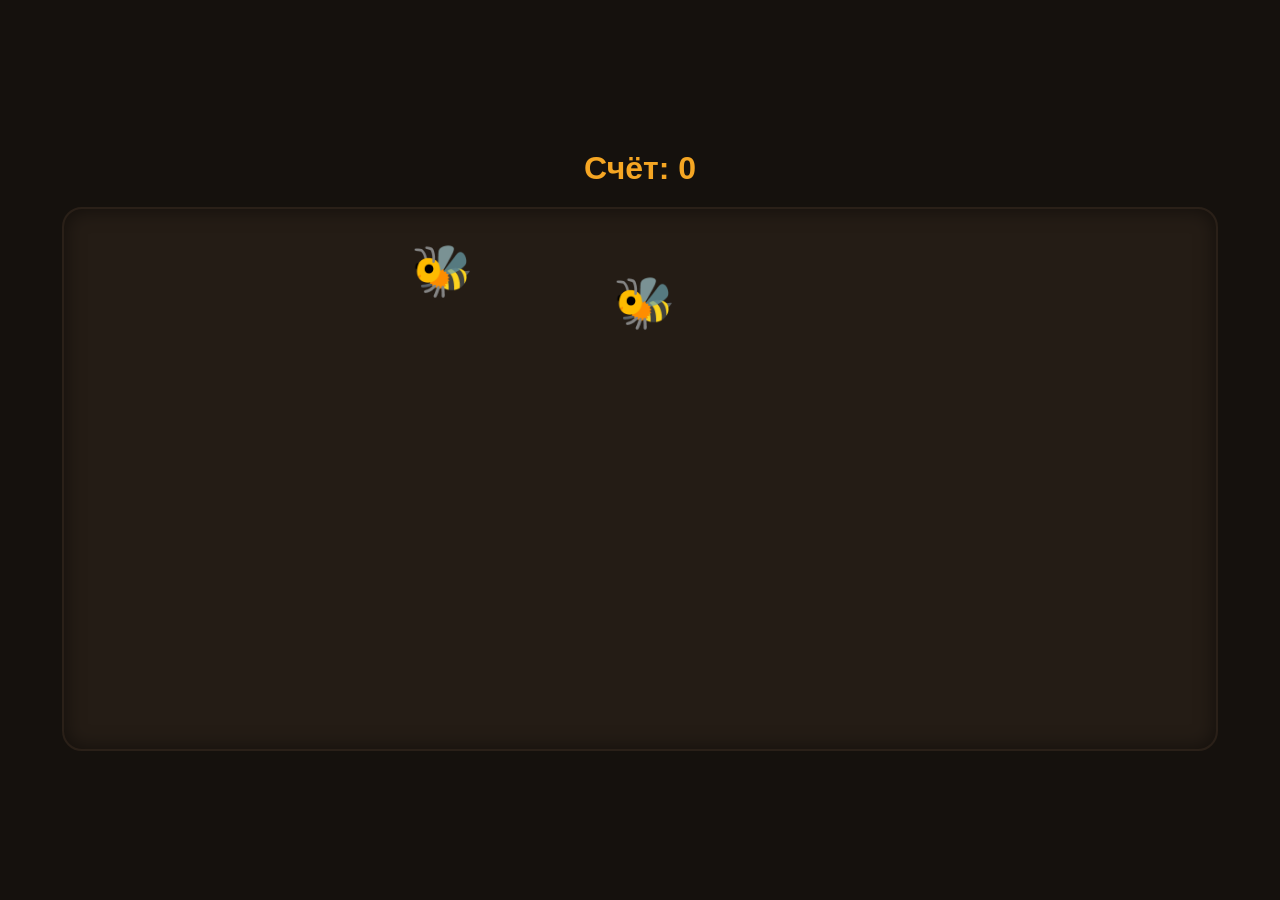
<file: beta/games/bee-clicker/index.html>
<!DOCTYPE html>
<html lang="ru">
<head>
  <meta charset="UTF-8">
  <meta name="viewport" content="width=device-width, initial-scale=1.0, maximum-scale=1.0, user-scalable=no">
  <title>Bee Clicker</title>
  <style>
    body {
      margin: 0;
      padding: 0;
      background: #15110d;
      color: #fff;
      font-family: -apple-system, BlinkMacSystemFont, "Segoe UI", Roboto, sans-serif;
      display: flex;
      flex-direction: column;
      align-items: center;
      justify-content: center;
      height: 100vh;
      overflow: hidden;
      touch-action: none;
      user-select: none;
    }
    #score {
      font-size: 32px;
      font-weight: bold;
      color: #f5a623;
      margin-bottom: 20px;
    }
    #game-area {
      width: 90vw;
      height: 60vh;
      background: #241c15;
      border: 2px solid #2a2018;
      border-radius: 20px;
      position: relative;
      overflow: hidden;
      box-shadow: inset 0 0 20px rgba(0,0,0,0.5);
    }
    .bee {
      position: absolute;
      font-size: 50px;
      cursor: pointer;
      transition: transform 0.1s;
      transform: translate(-50%, -50%);
    }
    .bee:active {
      transform: translate(-50%, -50%) scale(0.8);
    }
    @keyframes pop {
      0% { transform: translate(-50%, -50%) scale(1); opacity: 1; }
      100% { transform: translate(-50%, -50%) scale(2); opacity: 0; }
    }
    .score-popup {
      position: absolute;
      color: #6fbf4a;
      font-weight: bold;
      font-size: 20px;
      pointer-events: none;
      animation: pop 0.5s ease-out forwards;
    }
  </style>
</head>
<body>

  <div id="score">Счёт: <span id="score-val">0</span></div>
  <div id="game-area" id="area"></div>

  <script>
    const area = document.getElementById('game-area');
    const scoreEl = document.getElementById('score-val');
    let score = 0;

    function spawnBee() {
      if (!area) return;
      
      const bee = document.createElement('div');
      bee.className = 'bee';
      bee.textContent = '🐝';
      
      // Позиция по краям (чтобы не спавнилась под пальцем)
      const x = Math.random() * 80 + 10; // 10% - 90%
      const y = Math.random() * 80 + 10;
      
      bee.style.left = `${x}%`;
      bee.style.top = `${y}%`;

      bee.addEventListener('pointerdown', (e) => {
        e.preventDefault();
        score++;
        if (score === 10) {
          window.parent.postMessage({ type: "UNLOCK_ACHIEVEMENT", code: "score_10" }, "*");
        }
        scoreEl.textContent = score;
        
        // Эффект
        const popup = document.createElement('div');
        popup.className = 'score-popup';
        popup.textContent = '+1';
        popup.style.left = bee.style.left;
        popup.style.top = bee.style.top;
        area.appendChild(popup);
        
        setTimeout(() => popup.remove(), 500);
        
        bee.remove();
        setTimeout(spawnBee, Math.random() * 500 + 200);
      });

      area.appendChild(bee);
    }

    // Старт
    spawnBee();
    setTimeout(spawnBee, 500);
  </script>
</body>
</html>
</file>
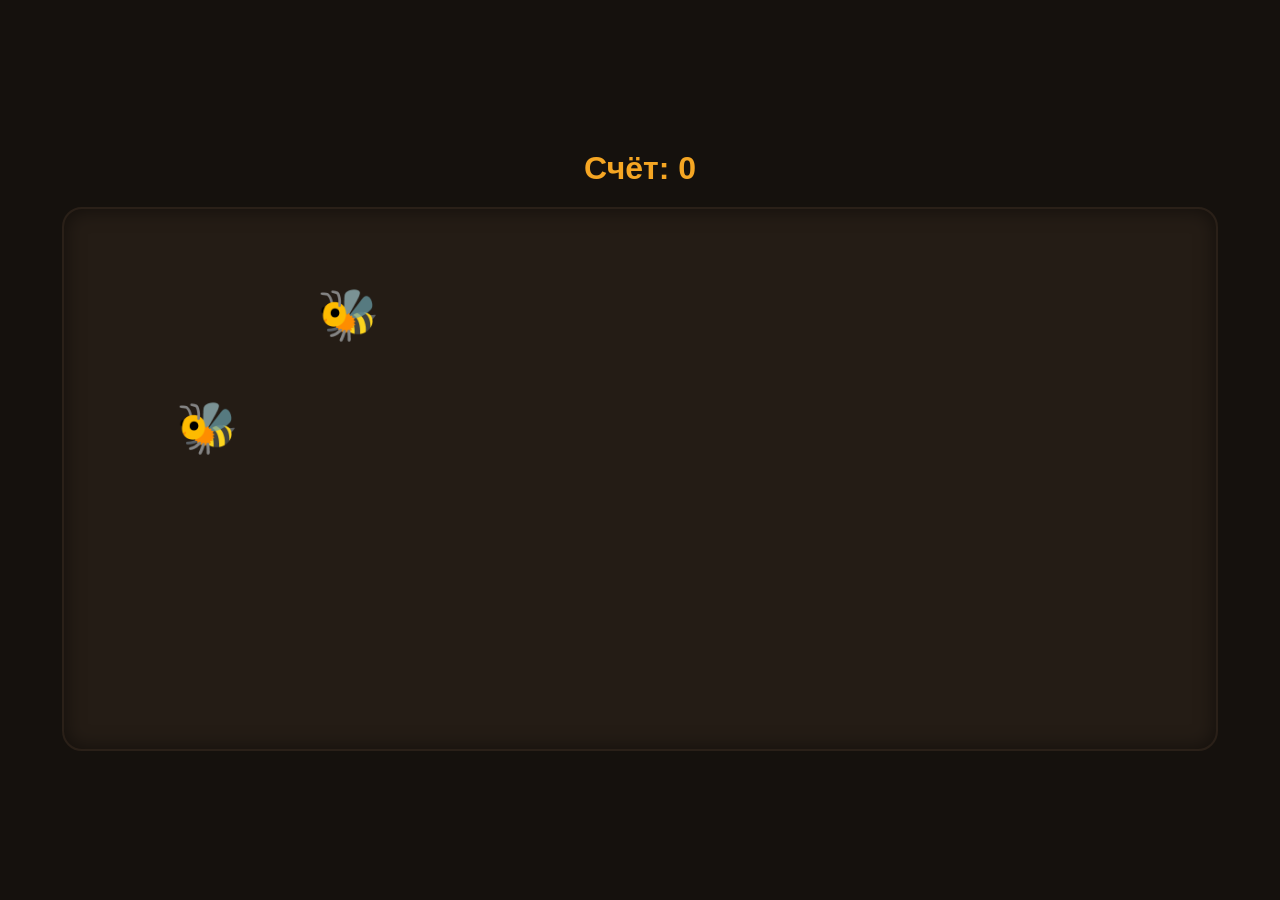
<file: beta/games/bee_clicker/index.html>
<!DOCTYPE html>
<html lang="ru">
<head>
  <meta charset="UTF-8">
  <meta name="viewport" content="width=device-width, initial-scale=1.0, maximum-scale=1.0, user-scalable=no">
  <title>Bee Clicker</title>
  <style>
    body {
      margin: 0;
      padding: 0;
      background: #15110d;
      color: #fff;
      font-family: -apple-system, BlinkMacSystemFont, "Segoe UI", Roboto, sans-serif;
      display: flex;
      flex-direction: column;
      align-items: center;
      justify-content: center;
      height: 100vh;
      overflow: hidden;
      touch-action: none;
      user-select: none;
    }
    #score {
      font-size: 32px;
      font-weight: bold;
      color: #f5a623;
      margin-bottom: 20px;
    }
    #game-area {
      width: 90vw;
      height: 60vh;
      background: #241c15;
      border: 2px solid #2a2018;
      border-radius: 20px;
      position: relative;
      overflow: hidden;
      box-shadow: inset 0 0 20px rgba(0,0,0,0.5);
    }
    .bee {
      position: absolute;
      font-size: 50px;
      cursor: pointer;
      transition: transform 0.1s;
      transform: translate(-50%, -50%);
    }
    .bee:active {
      transform: translate(-50%, -50%) scale(0.8);
    }
    @keyframes pop {
      0% { transform: translate(-50%, -50%) scale(1); opacity: 1; }
      100% { transform: translate(-50%, -50%) scale(2); opacity: 0; }
    }
    .score-popup {
      position: absolute;
      color: #6fbf4a;
      font-weight: bold;
      font-size: 20px;
      pointer-events: none;
      animation: pop 0.5s ease-out forwards;
    }
  </style>
</head>
<body>

  <div id="score">Счёт: <span id="score-val">0</span></div>
  <div id="game-area" id="area"></div>

  <script>
    const area = document.getElementById('game-area');
    const scoreEl = document.getElementById('score-val');
    let score = 0;

    function spawnBee() {
      if (!area) return;
      
      const bee = document.createElement('div');
      bee.className = 'bee';
      bee.textContent = '🐝';
      
      // Позиция по краям (чтобы не спавнилась под пальцем)
      const x = Math.random() * 80 + 10; // 10% - 90%
      const y = Math.random() * 80 + 10;
      
      bee.style.left = `${x}%`;
      bee.style.top = `${y}%`;

      bee.addEventListener('pointerdown', (e) => {
        e.preventDefault();
        score++;
        scoreEl.textContent = score;
        
        // Эффект
        const popup = document.createElement('div');
        popup.className = 'score-popup';
        popup.textContent = '+1';
        popup.style.left = bee.style.left;
        popup.style.top = bee.style.top;
        area.appendChild(popup);
        
        setTimeout(() => popup.remove(), 500);
        
        bee.remove();
        setTimeout(spawnBee, Math.random() * 500 + 200);
      });

      area.appendChild(bee);
    }

    // Старт
    spawnBee();
    setTimeout(spawnBee, 500);
  </script>
</body>
</html>
</file>
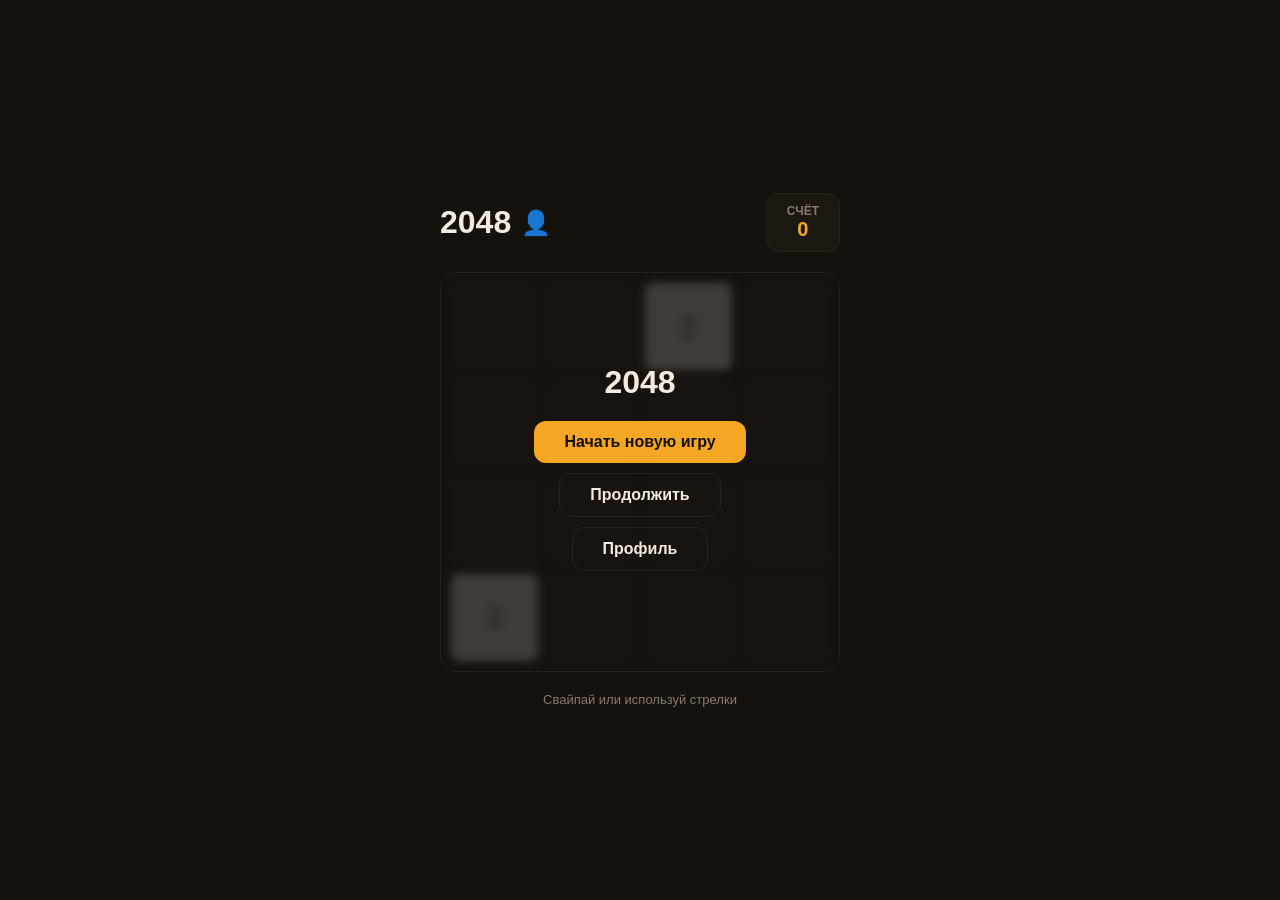
<file: beta/games/bee-clicker/2048/index.html>
<!DOCTYPE html>
<html lang="ru">
<head>
  <meta charset="UTF-8">
  <meta name="viewport" content="width=device-width, initial-scale=1.0, maximum-scale=1.0, user-scalable=no">
  <title>2048</title>
  <style>
    :root {
      --bg: #15110d;
      --grid-bg: #1d1712;
      --cell-bg: #2a2018;
      --text: #f5eadd;
      --text-dark: #15110d;
    }
    body {
      margin: 0;
      padding: 0;
      background: var(--bg);
      color: var(--text);
      font-family: -apple-system, BlinkMacSystemFont, "Segoe UI", Roboto, sans-serif;
      display: flex;
      flex-direction: column;
      align-items: center;
      justify-content: center;
      height: 100vh;
      overflow: hidden;
      touch-action: none;
      user-select: none;
    }
    .header {
      display: flex;
      justify-content: space-between;
      align-items: center;
      width: 90vw;
      max-width: 400px;
      margin-bottom: 20px;
    }
    .title {
      font-size: 32px;
      font-weight: 900;
      color: var(--text);
      display: flex;
      align-items: center;
      gap: 10px;
    }
    .profile-btn {
      background: transparent;
      border: none;
      color: var(--text);
      font-size: 24px;
      cursor: pointer;
      padding: 0;
    }
    .score-box {
      background: var(--grid-bg);
      padding: 10px 20px;
      border-radius: 12px;
      border: 1px solid var(--cell-bg);
      text-align: center;
    }
    .score-label {
      font-size: 12px;
      color: #8a7a6d;
      text-transform: uppercase;
      font-weight: 700;
    }
    .score-value {
      font-size: 20px;
      font-weight: 800;
      color: #f5a623;
    }
    .game-container {
      position: relative;
      width: 90vw;
      max-width: 400px;
      aspect-ratio: 1;
      background: var(--grid-bg);
      border-radius: 16px;
      padding: 10px;
      box-sizing: border-box;
      border: 1px solid var(--cell-bg);
    }
    .grid {
      display: grid;
      grid-template-columns: repeat(4, 1fr);
      grid-template-rows: repeat(4, 1fr);
      gap: 10px;
      width: 100%;
      height: 100%;
    }
    .cell {
      background: var(--cell-bg);
      border-radius: 8px;
      display: flex;
      align-items: center;
      justify-content: center;
      font-size: 28px;
      font-weight: 800;
      color: var(--text-dark);
      transition: all 0.15s ease-in-out;
    }
    .cell[data-val="2"] { background: #eee4da; color: #776e65; }
    .cell[data-val="4"] { background: #ede0c8; color: #776e65; }
    .cell[data-val="8"] { background: #f2b179; color: #f9f6f2; }
    .cell[data-val="16"] { background: #f59563; color: #f9f6f2; }
    .cell[data-val="32"] { background: #f67c5f; color: #f9f6f2; }
    .cell[data-val="64"] { background: #f65e3b; color: #f9f6f2; }
    .cell[data-val="128"] { background: #edcf72; color: #f9f6f2; font-size: 24px; }
    .cell[data-val="256"] { background: #edcc61; color: #f9f6f2; font-size: 24px; }
    .cell[data-val="512"] { background: #edc850; color: #f9f6f2; font-size: 24px; }
    .cell[data-val="1024"] { background: #edc53f; color: #f9f6f2; font-size: 20px; }
    .cell[data-val="2048"] { background: #edc22e; color: #f9f6f2; font-size: 20px; box-shadow: 0 0 20px #edc22e; }
    .cell.pop { animation: pop 0.2s ease-in-out; }
    @keyframes pop {
      0% { transform: scale(0.8); }
      50% { transform: scale(1.1); }
      100% { transform: scale(1); }
    }
    .overlay {
      position: absolute;
      inset: 0;
      background: rgba(21, 17, 13, 0.8);
      backdrop-filter: blur(4px);
      border-radius: 16px;
      display: flex;
      flex-direction: column;
      align-items: center;
      justify-content: center;
      z-index: 10;
      opacity: 0;
      pointer-events: none;
      transition: opacity 0.3s;
    }
    .overlay.active {
      opacity: 1;
      pointer-events: auto;
    }
    .overlay-title {
      font-size: 32px;
      font-weight: 900;
      margin-bottom: 20px;
    }
    .btn {
      padding: 12px 30px;
      background: #f5a623;
      color: var(--text-dark);
      border: none;
      border-radius: 12px;
      font-size: 16px;
      font-weight: 800;
      cursor: pointer;
      font-family: inherit;
      transition: transform 0.1s;
      margin-bottom: 10px;
    }
    .btn:active { transform: scale(0.95); }
    .btn.secondary {
      background: transparent;
      color: var(--text);
      border: 1px solid var(--cell-bg);
    }
    .hint {
      margin-top: 20px;
      font-size: 13px;
      color: #8a7a6d;
      text-align: center;
    }
    .profile-overlay {
      position: fixed;
      inset: 0;
      background: rgba(0,0,0,0.8);
      display: flex;
      align-items: center;
      justify-content: center;
      z-index: 100;
      opacity: 0;
      pointer-events: none;
      transition: opacity 0.2s;
    }
    .profile-overlay.active {
      opacity: 1;
      pointer-events: auto;
    }
    .profile-modal {
      background: var(--grid-bg);
      padding: 24px;
      border-radius: 20px;
      border: 1px solid var(--cell-bg);
      text-align: center;
      width: 80vw;
      max-width: 300px;
    }
    .profile-modal h2 { margin: 0 0 20px; color: #f5a623; }
    .profile-stat { display: flex; justify-content: space-between; margin-bottom: 12px; font-size: 16px; }
    .profile-stat span:first-child { color: #8a7a6d; }
    .profile-stat span:last-child { font-weight: 800; }
  </style>
</head>
<body>

  <div class="header">
    <div class="title">
      2048
      <button class="profile-btn" id="open-profile">👤</button>
    </div>
    <div class="score-box">
      <div class="score-label">Счёт</div>
      <div class="score-value" id="score">0</div>
    </div>
  </div>

  <div class="game-container">
    <div class="grid" id="grid"></div>
    
    <!-- 🔴 СТАРТОВЫЙ ЭКРАН -->
    <div class="overlay active" id="start-overlay">
      <div class="overlay-title">2048</div>
      <button class="btn" id="btn-start-new">Начать новую игру</button>
      <button class="btn secondary hidden" id="btn-start-continue">Продолжить</button>
      <button class="btn secondary" onclick="document.getElementById('profile-overlay').classList.add('active')">Профиль</button>
    </div>
    <!-- ================== -->

    <div class="overlay" id="overlay">
      <div class="overlay-title" id="overlay-title">Игра окончена!</div>
      <button class="btn" id="restart-btn">Начать заново</button>
    </div>
  </div>

  <div class="hint">Свайпай или используй стрелки</div>

  <div class="profile-overlay" id="profile-overlay">
    <div class="profile-modal">
      <h2>Профиль</h2>
      <div class="profile-stat"><span>Рекорд:</span> <span id="best-score">0</span></div>
      <div class="profile-stat"><span>Игр сыграно:</span> <span id="games-played">0</span></div>
      <div class="profile-stat"><span>Ходов сделано:</span> <span id="total-moves">0</span></div>
      <button class="btn" id="close-profile" style="margin-top: 15px;">Закрыть</button>
    </div>
  </div>

  <script>
    let board = [[0,0,0,0], [0,0,0,0], [0,0,0,0], [0,0,0,0]];
    let score = 0;
    let moves = 0;
    let gameOver = false;
    
    let bestScore = parseInt(localStorage.getItem("cell_2048_best") || "0", 10);
    let gamesPlayed = parseInt(localStorage.getItem("cell_2048_games") || "0", 10);
    let totalMoves = parseInt(localStorage.getItem("cell_2048_total_moves") || "0", 10);

    let achMoves10 = false;
    let achLoss = false;
    let ach2048 = false;

    const gridEl = document.getElementById("grid");
    const scoreEl = document.getElementById("score");
    const overlay = document.getElementById("overlay");
    const overlayTitle = document.getElementById("overlay-title");

    if (gridEl.children.length === 0) {
      for (let i = 0; i < 16; i++) {
        const cell = document.createElement("div");
        cell.className = "cell";
        cell.id = "cell-" + i;
        gridEl.appendChild(cell);
      }
    }

    function saveProgress() {
      localStorage.setItem("cell_2048_save", JSON.stringify({
        board, score, moves, gameOver, achMoves10, achLoss, ach2048
      }));
    }

    function loadProgress() {
      const saved = localStorage.getItem("cell_2048_save");
      if (saved) {
        try {
          const data = JSON.parse(saved);
          board = data.board;
          score = data.score;
          moves = data.moves;
          gameOver = data.gameOver;
          achMoves10 = data.achMoves10;
          achLoss = data.achLoss;
          ach2048 = data.ach2048;
          return true;
        } catch (e) { return false; }
      }
      return false;
    }

    function updateStats() {
      if (score > bestScore) {
        bestScore = score;
        localStorage.setItem("cell_2048_best", bestScore);
        window.parent.postMessage({ type: "SUBMIT_SCORE", score: score }, "*");
      }
      localStorage.setItem("cell_2048_total_moves", totalMoves);
    }

    function sendAchievement(code) {
      window.parent.postMessage({ type: "UNLOCK_ACHIEVEMENT", code: code }, "*");
    }

    function updateUI() {
      for (let r = 0; r < 4; r++) {
        for (let c = 0; c < 4; c++) {
          const idx = r * 4 + c;
          const val = board[r][c];
          const cell = document.getElementById("cell-" + idx);
          if (val === 0) {
            cell.textContent = "";
            cell.removeAttribute("data-val");
          } else {
            cell.textContent = val;
            cell.setAttribute("data-val", val);
          }
        }
      }
      scoreEl.textContent = score;
      updateStats();
      saveProgress();
    }

    function spawnTile() {
      let empty = [];
      for (let r = 0; r < 4; r++) {
        for (let c = 0; c < 4; c++) {
          if (board[r][c] === 0) empty.push({ r, c });
        }
      }
      if (empty.length === 0) return;
      const spot = empty[Math.floor(Math.random() * empty.length)];
      board[spot.r][spot.c] = Math.random() < 0.9 ? 2 : 4;
      
      const idx = spot.r * 4 + spot.c;
      const cell = document.getElementById("cell-" + idx);
      cell.classList.remove("pop");
      void cell.offsetWidth;
      cell.classList.add("pop");
    }

    function slide(row) {
      let arr = row.filter(val => val);
      let missing = 4 - arr.length;
      let zeros = Array(missing).fill(0);
      return arr.concat(zeros);
    }

    function merge(row) {
      for (let i = 0; i < 3; i++) {
        if (row[i] !== 0 && row[i] === row[i + 1]) {
          row[i] *= 2;
          score += row[i];
          row[i + 1] = 0;
          
          if (row[i] === 2048 && !ach2048) {
            ach2048 = true;
            sendAchievement("reach_2048");
          }
        }
      }
      return row;
    }

    function moveLeft() {
      let moved = false;
      for (let r = 0; r < 4; r++) {
        let row = board[r];
        let slid = slide(row);
        let merged = merge(slid);
        let finalRow = slide(merged);
        if (JSON.stringify(row) !== JSON.stringify(finalRow)) moved = true;
        board[r] = finalRow;
      }
      return moved;
    }

    function moveRight() {
      let moved = false;
      for (let r = 0; r < 4; r++) {
        let row = board[r].slice().reverse();
        let slid = slide(row);
        let merged = merge(slid);
        let finalRow = slide(merged).reverse();
        if (JSON.stringify(board[r]) !== JSON.stringify(finalRow)) moved = true;
        board[r] = finalRow;
      }
      return moved;
    }

    function moveUp() {
      let moved = false;
      for (let c = 0; c < 4; c++) {
        let col = [board[0][c], board[1][c], board[2][c], board[3][c]];
        let slid = slide(col);
        let merged = merge(slid);
        let finalCol = slide(merged);
        if (JSON.stringify(col) !== JSON.stringify(finalCol)) moved = true;
        for (let r = 0; r < 4; r++) board[r][c] = finalCol[r];
      }
      return moved;
    }

    function moveDown() {
      let moved = false;
      for (let c = 0; c < 4; c++) {
        let col = [board[0][c], board[1][c], board[2][c], board[3][c]].reverse();
        let slid = slide(col);
        let merged = merge(slid);
        let finalCol = slide(merged).reverse();
        if (JSON.stringify([board[0][c], board[1][c], board[2][c], board[3][c]]) !== JSON.stringify(finalCol)) moved = true;
        for (let r = 0; r < 4; r++) board[r][c] = finalCol[r];
      }
      return moved;
    }

    function checkGameOver() {
      for (let r = 0; r < 4; r++) {
        for (let c = 0; c < 4; c++) {
          if (board[r][c] === 0) return false;
        }
      }
      for (let r = 0; r < 4; r++) {
        for (let c = 0; c < 4; c++) {
          if (c < 3 && board[r][c] === board[r][c + 1]) return false;
          if (r < 3 && board[r][c] === board[r + 1][c]) return false;
        }
      }
      return true;
    }

    function handleMove(dir) {
      if (gameOver) return;
      let moved = false;
      if (dir === "left") moved = moveLeft();
      else if (dir === "right") moved = moveRight();
      else if (dir === "up") moved = moveUp();
      else if (dir === "down") moved = moveDown();

      if (moved) {
        spawnTile();
        moves++;
        totalMoves++;
        updateUI();
        
        if (moves >= 10 && !achMoves10) {
          achMoves10 = true;
          sendAchievement("moves_10");
        }

        if (checkGameOver()) {
          gameOver = true;
          gamesPlayed++;
          localStorage.setItem("cell_2048_games", gamesPlayed);
          
          overlay.classList.add("active");
          overlayTitle.textContent = "Игра окончена!";
          overlayTitle.style.color = "#ff6a6a";
          
          if (!achLoss) {
            achLoss = true;
            sendAchievement("first_loss");
          }
          updateStats();
          saveProgress();
        }
      }
    }

    function restartGame() {
      board = [[0,0,0,0], [0,0,0,0], [0,0,0,0], [0,0,0,0]];
      score = 0;
      moves = 0;
      gameOver = false;
      achMoves10 = false;
      achLoss = false;
      ach2048 = false;
      
      overlay.classList.remove("active");
      spawnTile();
      spawnTile();
      updateUI();
      saveProgress();
    }

    document.addEventListener("keydown", (e) => {
      if (e.key === "ArrowLeft" || e.key === "a" || e.key === "ф") { e.preventDefault(); handleMove("left"); }
      else if (e.key === "ArrowRight" || e.key === "d" || e.key === "в") { e.preventDefault(); handleMove("right"); }
      else if (e.key === "ArrowUp" || e.key === "w" || e.key === "ц") { e.preventDefault(); handleMove("up"); }
      else if (e.key === "ArrowDown" || e.key === "s" || e.key === "ы") { e.preventDefault(); handleMove("down"); }
    });

    let touchStartX = 0;
    let touchStartY = 0;

    document.addEventListener("touchstart", (e) => {
      touchStartX = e.touches[0].clientX;
      touchStartY = e.touches[0].clientY;
    }, { passive: true });

    document.addEventListener("touchend", (e) => {
      if (!touchStartX || !touchStartY) return;
      let dx = e.changedTouches[0].clientX - touchStartX;
      let dy = e.changedTouches[0].clientY - touchStartY;
      let absDx = Math.abs(dx);
      let absDy = Math.abs(dy);
      
      if (Math.max(absDx, absDy) > 30) {
        if (absDx > absDy) {
          handleMove(dx > 0 ? "right" : "left");
        } else {
          handleMove(dy > 0 ? "down" : "up");
        }
      }
      touchStartX = 0;
      touchStartY = 0;
    }, { passive: true });

    const profileOverlay = document.getElementById("profile-overlay");
    document.getElementById("open-profile").addEventListener("click", () => {
      document.getElementById("best-score").textContent = bestScore;
      document.getElementById("games-played").textContent = gamesPlayed;
      document.getElementById("total-moves").textContent = totalMoves;
      profileOverlay.classList.add("active");
    });
    document.getElementById("close-profile").addEventListener("click", () => {
      profileOverlay.classList.remove("active");
    });

    document.getElementById("restart-btn").addEventListener("click", restartGame);

    const startOverlay = document.getElementById("start-overlay");
    const btnContinue = document.getElementById("btn-start-continue");

    if (loadProgress() && !gameOver) {
      btnContinue.classList.remove("hidden");
      updateUI(); 
    } else {
      board = [[0,0,0,0], [0,0,0,0], [0,0,0,0], [0,0,0,0]];
      score = 0;
      moves = 0;
      gameOver = false;
      spawnTile();
      spawnTile();
      updateUI();
    }

    document.getElementById("btn-start-new").addEventListener("click", () => {
      restartGame();
      startOverlay.classList.remove("active");
    });

    btnContinue.addEventListener("click", () => {
      startOverlay.classList.remove("active");
    });
  </script>
</body>
</html>
</file>
